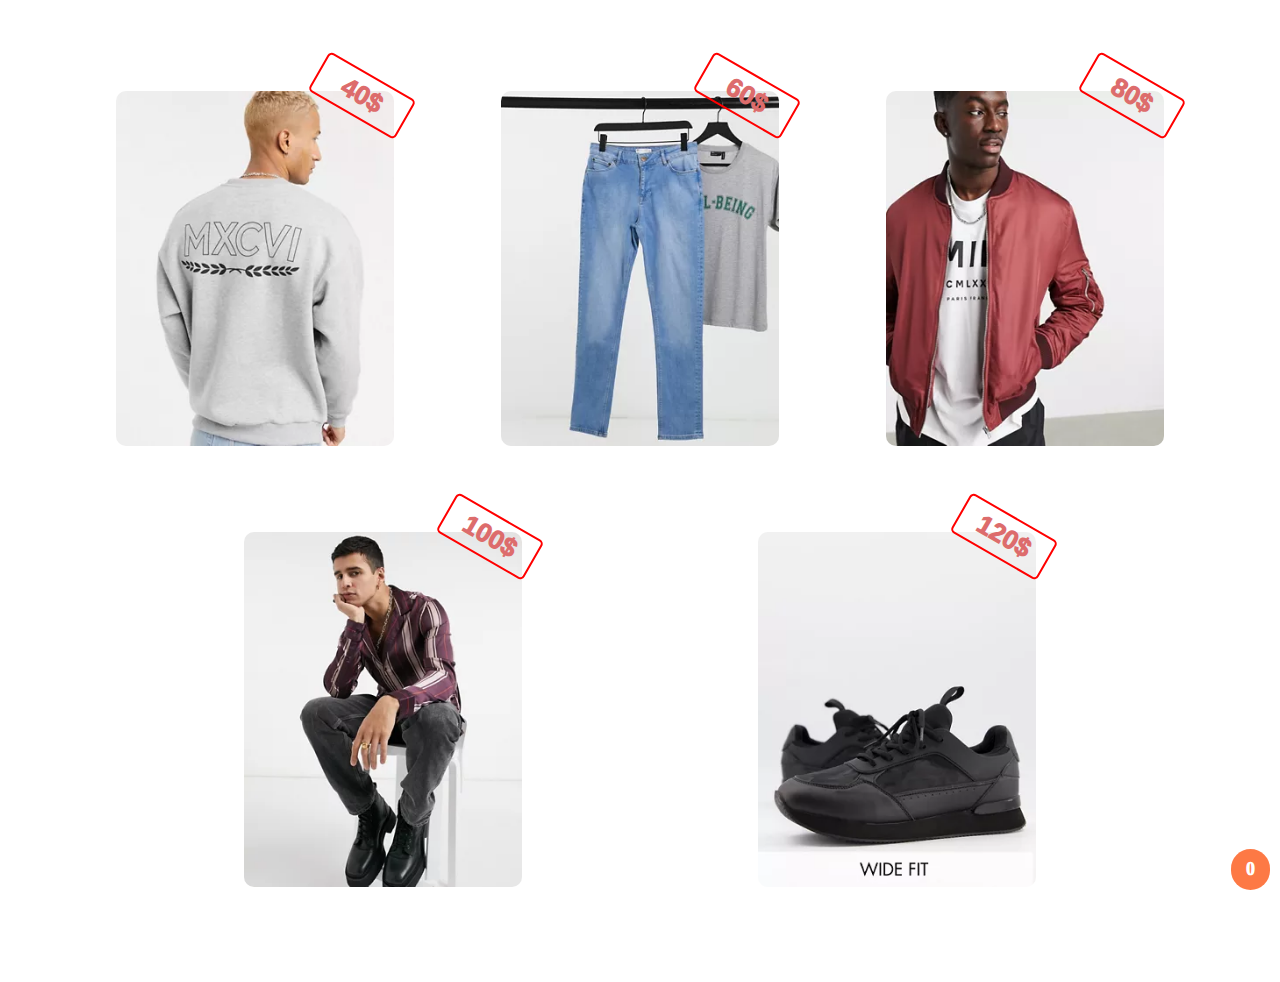
<file: index.html>
<!DOCTYPE html>
<html lang="en">
<head>
    <link rel="stylesheet" href="./style/animate.css">
    <meta charset="UTF-8">
    <meta name="viewport" content="width=device-width, initial-scale=1.0">
    <title>Document</title>
    <link rel="stylesheet" href="./style/style.css">
    <script src="./js/itemList.js"></script>
    <link rel="stylesheet" href="https://cdnjs.cloudflare.com/ajax/libs/font-awesome/5.15.1/css/all.min.css" integrity="sha512-+4zCK9k+qNFUR5X+cKL9EIR+ZOhtIloNl9GIKS57V1MyNsYpYcUrUeQc9vNfzsWfV28IaLL3i96P9sdNyeRssA==" crossorigin="anonymous" />
    <!-- <link rel="stylesheet" href="https://unpkg.com/swiper/swiper-bundle.min.css"> -->
</head>
<!-- <script src="https://unpkg.com/swiper/swiper-bundle.min.js"></script> -->

<body>
    
    <div class="shop"></div>



    <div class="shopCart" onclick="myFunction()">
        <div class="itemParent">
            <h5 id="itemCount">0</h5>
        </div>
        <i id = "cart"class="fas fa-shopping-cart fa-4x"></i>
    </div>
    <div class="checkParent">
        <div class="checkOut">
            <div class="close">
                <i onclick="myClose()" class="fas fa-times-circle fa-2x"></i>
            </div>
            <div class="selectedItems"></div>
            
            <div class="btn"><button onclick="buy()">Buy</button></div>
        </div>
    </div>
    <script src="./js/wow.min.js"></script>
    <script>
        new WOW().init();
    </script>
    <script src="./js/main.js"></script>
    
    
</body>
</html>
</file>
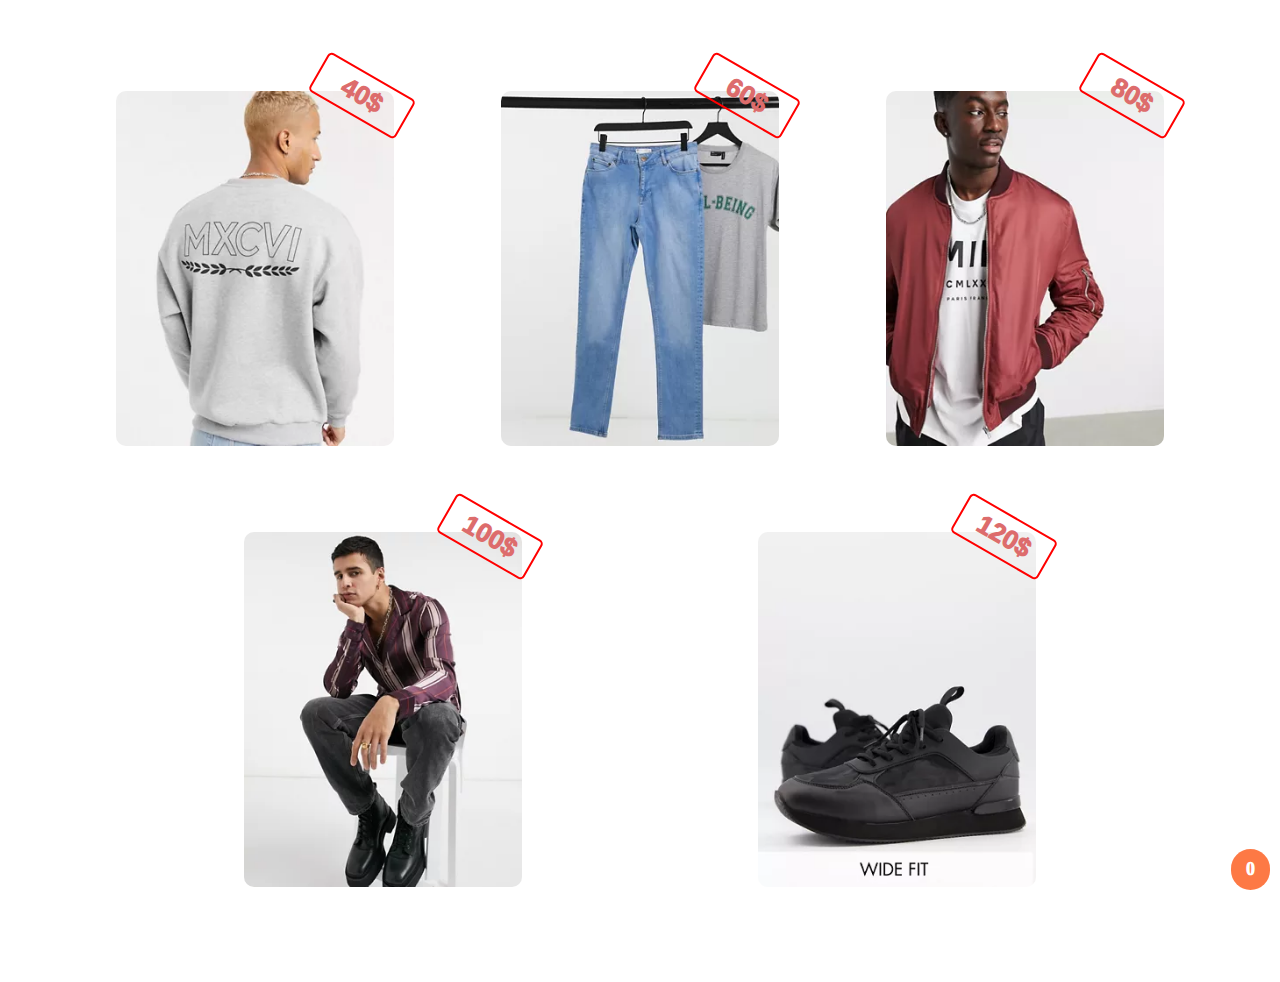
<file: buy.html>
<!DOCTYPE html>
<html lang="en">
<head>
    <meta charset="UTF-8">
    <meta name="viewport" content="width=device-width, initial-scale=1.0">
    <title>Document</title>
    <link rel="stylesheet" href="./style/style.css">
</head>
<body>
    <div class="shop">


    </div>
    <h2 id="money" style="text-align:center">s</h2>
    <script src="./js/buy.js"></script>
</body>
</html>
</file>
<file: style/style.css>
* {
  padding: 0;
  margin: 0;
  -webkit-box-sizing: border-box;
          box-sizing: border-box;
}

body {
  background-size: cover;
  background-repeat: no-repeat;
  background-position: center;
  background: url("https://www.packagingstrategies.com/ext/resources/2018-Postings/Packaging-News/eCommerce.jpg?1520884628");
}

.setRed {
  -webkit-transition: 1s;
  transition: 1s;
  -webkit-transform: scale(1.1);
          transform: scale(1.1);
  border: 3px solid #26ee36 !important;
}

.shop {
  padding: 50px;
  width: 100%;
  display: -webkit-box;
  display: -ms-flexbox;
  display: flex;
  -ms-flex-wrap: wrap;
      flex-wrap: wrap;
  -webkit-box-pack: space-evenly;
      -ms-flex-pack: space-evenly;
          justify-content: space-evenly;
}

.block {
  position: relative;
  border-radius: 10px;
  padding: 8px;
  border: 3px solid white;
  cursor: pointer;
  -webkit-transition: 1s;
  transition: 1s;
  margin: 30px;
  width: 300px;
}

.block img {
  width: 100%;
  border-radius: 10px;
}

.block .shopItemPrice {
  width: 100px;
  border-radius: 5px;
  -webkit-transform: rotate(30deg);
          transform: rotate(30deg);
  padding: 5px;
  border: 2px solid red;
  position: absolute;
  top: -10px;
  right: -10px;
}

.block .shopItemPrice h2 {
  text-align: center;
  color: #dd6c6c;
  font-size: 26px;
  font-weight: 1000;
  font-family: -apple-system, BlinkMacSystemFont, 'Segoe UI', Roboto, Oxygen, Ubuntu, Cantarell, 'Open Sans', 'Helvetica Neue', sans-serif;
}

.btn {
  width: 100%;
  display: -webkit-box;
  display: -ms-flexbox;
  display: flex;
  -webkit-box-pack: center;
      -ms-flex-pack: center;
          justify-content: center;
  padding: 20px;
}

button {
  cursor: pointer;
  font-family: 'Franklin Gothic Medium', 'Arial Narrow', Arial, sans-serif;
  font-weight: 900;
  margin: 0 auto;
  color: #fff !important;
  text-transform: uppercase;
  text-decoration: none;
  background: #ed3330;
  padding: 20px;
  border-radius: 5px;
  display: inline-block;
  border: none;
  -webkit-transition: all 0.4s ease 0s;
  transition: all 0.4s ease 0s;
}

button:hover {
  background: #434343;
  letter-spacing: 1px;
  -webkit-box-shadow: 0px 5px 40px -10px rgba(0, 0, 0, 0.57);
  box-shadow: 5px 40px -10px rgba(0, 0, 0, 0.57);
  -webkit-transition: all 0.4s ease 0s;
  transition: all 0.4s ease 0s;
}

.shopCart {
  -webkit-transition: 2s;
  transition: 2s;
  opacity: 0.85;
  position: fixed;
  bottom: 10px;
  right: 10px;
  display: -webkit-box;
  display: -ms-flexbox;
  display: flex;
  -webkit-box-align: center;
      -ms-flex-align: center;
          align-items: center;
  -webkit-box-pack: center;
      -ms-flex-pack: center;
          justify-content: center;
  -webkit-box-orient: vertical;
  -webkit-box-direction: normal;
      -ms-flex-direction: column;
          flex-direction: column;
}

.shopCart:hover {
  opacity: 1;
}

.shopCart:hover i {
  -webkit-transform: scale(1.2);
          transform: scale(1.2);
  color: red;
}

.shopCart .itemParent {
  border-radius: 50px;
  padding: 10px 15px;
  background-color: #fd6225;
}

.shopCart .itemParent #itemCount {
  font-size: 18px;
  color: white;
  font-weight: 1000;
}

.shopCart i {
  -webkit-transition: 2s;
  transition: 2s;
  cursor: pointer;
  color: #fd6225;
}

.checkParent {
  display: none;
  -webkit-transition: 1s;
  transition: 1s;
  -webkit-box-align: center;
      -ms-flex-align: center;
          align-items: center;
  -webkit-box-pack: center;
      -ms-flex-pack: center;
          justify-content: center;
  position: fixed;
  top: 0;
  width: 100%;
  height: 100vh;
  background-color: rgba(14, 13, 13, 0.671);
}

.checkParent .checkOut {
  position: relative;
  border-radius: 10px;
  padding: 20px;
  width: 60%;
  background-color: white;
}

.checkParent .checkOut .close {
  position: absolute;
  top: -5px;
  left: -5px;
}

.checkParent .checkOut .close i {
  cursor: pointer;
  color: red;
}

.checkParent .checkOut .selectedItems {
  padding: 5px;
  border-radius: 5px;
}

.checkParent .checkOut .selectedItems .itemInfo h2 {
  text-align: center;
  color: #2fe428;
  font-size: 20px;
}

#itemCount {
  -webkit-transition: 1s;
  transition: 1s;
}

.itemInfo {
  margin-top: 5px;
  display: -webkit-box;
  display: -ms-flexbox;
  display: flex;
  -webkit-box-pack: justify;
      -ms-flex-pack: justify;
          justify-content: space-between;
}

.itemInfo i {
  cursor: pointer;
  color: #ecd13a;
}
/*# sourceMappingURL=style.css.map */
</file>
